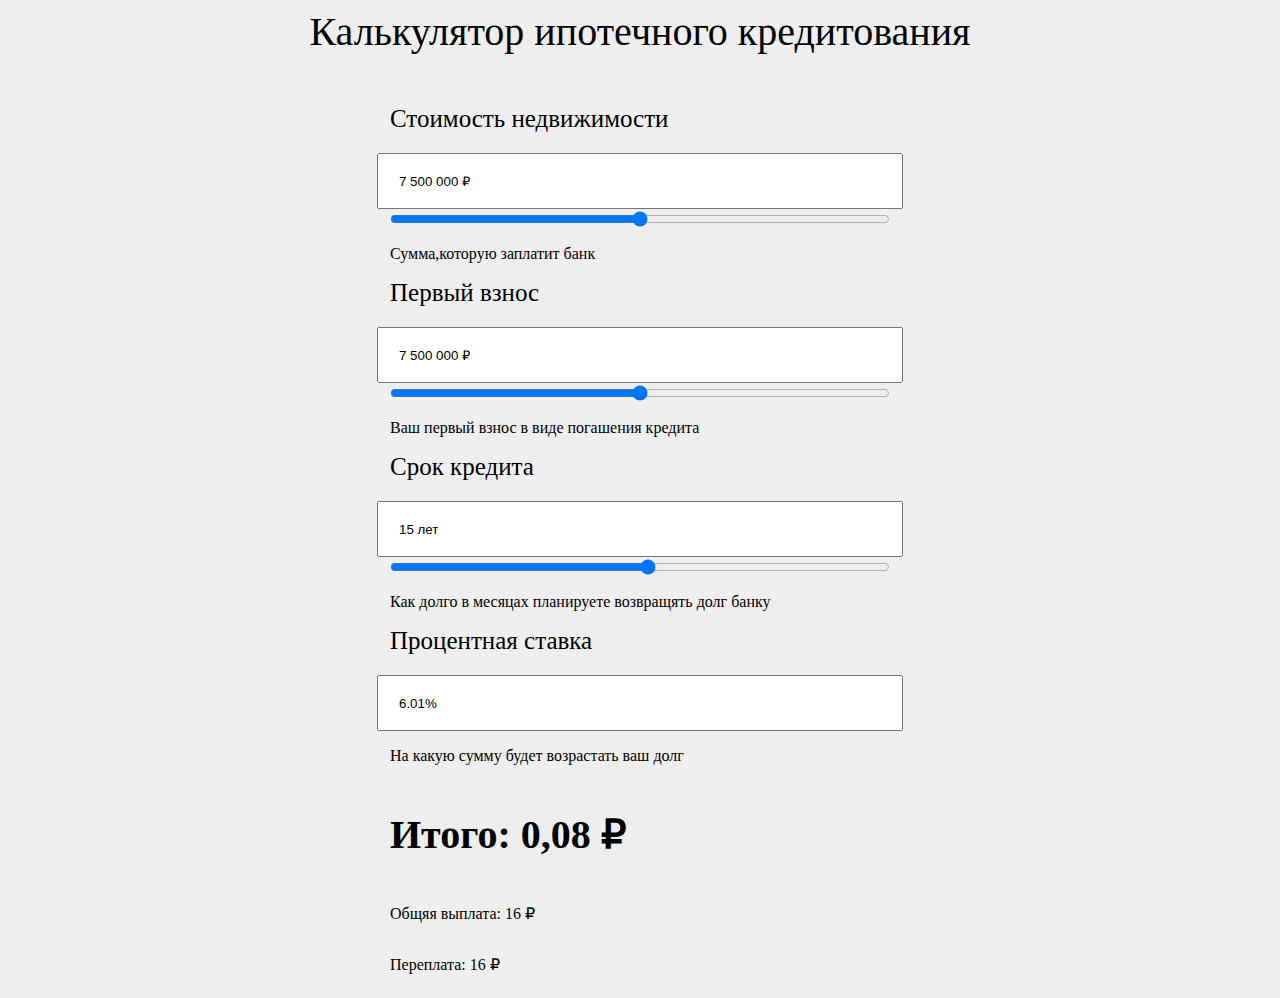
<file: loan calculator/index.html>
<!DOCTYPE html>
<html lang="ru">
<head>
	<meta charset="UTF-8">
	<title>Ипотечный калькулятор</title>
	<link rel="stylesheet" type="text/css" href="main.css">
</head>
<body>
	<hi class="title">
		Калькулятор ипотечного кредитования
	</hi>
	<label class="title-input" for="inputPrice" >Стоимость недвижимости</label>
	<input type="text" id="inputPrice" name="" class="input-text" value="10000000 ₽">
	<input type="range" name="" id="inputPriceRange" class="input-range" min="0" max="15000000">
	<p>Сумма,которую заплатит банк</p>
	<label class="title-input" for="inputСontribution" >Первый взнос</label>
	<input type="text" id="inputСontribution" name="" class="input-text" value="2500000 ₽">
	<input type="range" name="" id="inputСontributionRange" class="input-range" min="0" max="15000000">
	<p>Ваш первый взнос в виде погашения кредита</p>
	<label class="title-input" for="inputTerm" >Срок кредита</label>
	<input type="text" id="inputTerm" name="" class="input-text" value="10 лет">
	<input type="range" name="" id="inputTermRange" class="input-range" min="1" max="30">
	<p>Как долго в месяцах планируете возвращять долг банку</p>
	<label class="title-input" for="inputPercent" >Процентная ставка</label>
	<input type="text" id="inputPercent" name="" class="input-text" value="10%">
	<p>На какую сумму будет возрастать ваш долг</p>
	<h2 class="title-h2">
		Итого: <span id="itog">10000 ₽</span>
	</h2>
	<p>
		Общяя выплата: <span id="ob_itog">10000000 ₽</span>
	</p>
	<p>
		Переплата: <span id="pereplata">1000000 ₽</span>
	</p>
	<script src="main.js" type="text/javascript"></script>
</body>
</html>
</file>
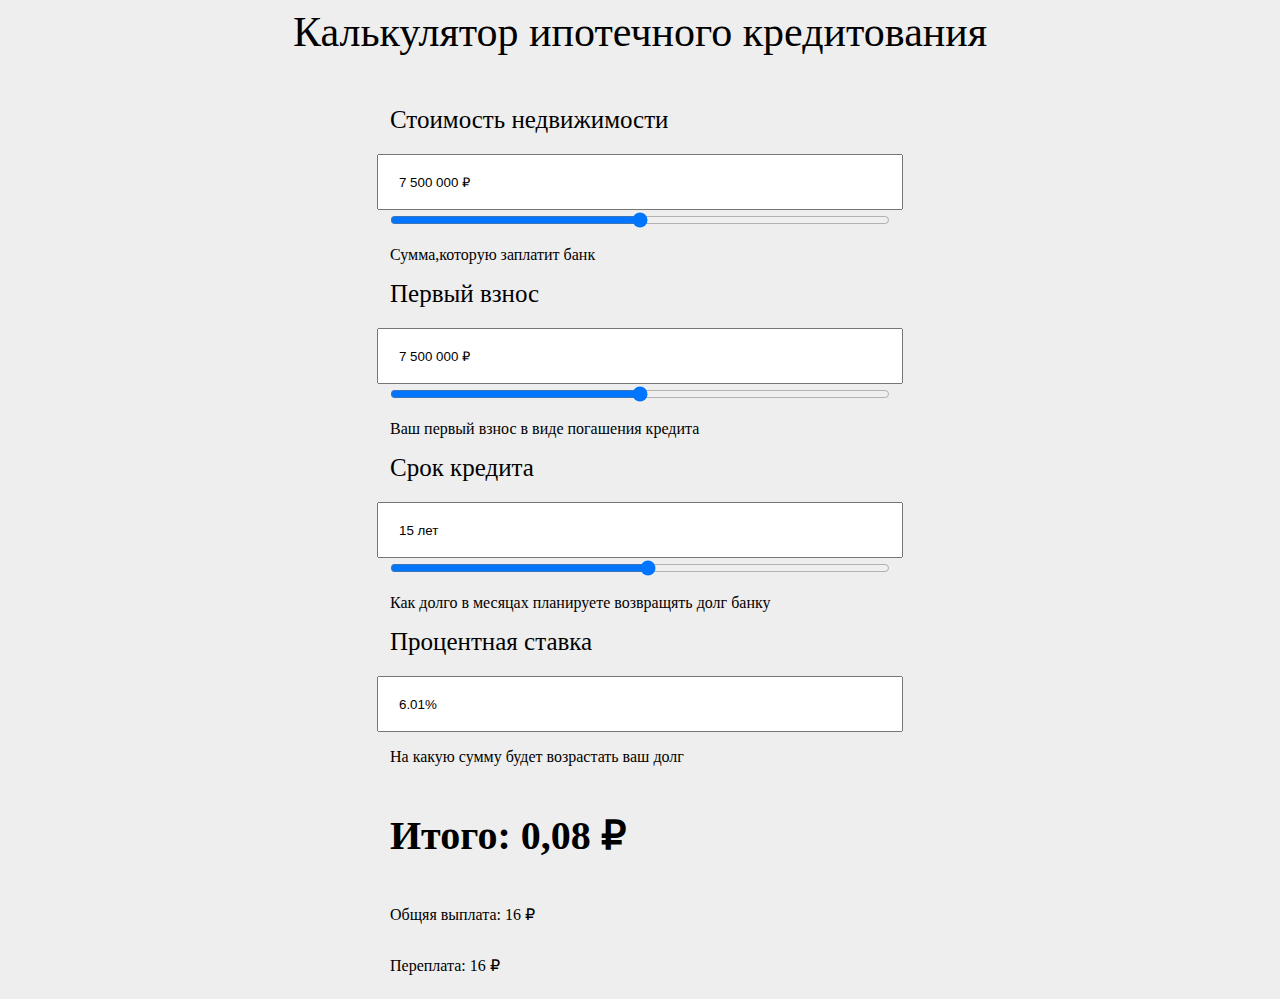
<file: loan_calculator/index.html>
<!DOCTYPE html>
<html lang="ru">
<head>
	<meta charset="UTF-8">
	<title>Ипотечный калькулятор</title>
	<link rel="stylesheet" type="text/css" href="main.css">
</head>
<body>
	<hi class="title">
		Калькулятор ипотечного кредитования
	</hi>
	<label class="title-input" for="inputPrice">Стоимость недвижимости</label>
	<input type="text" id="inputPrice" name="" class="input-text" value="10000000 ₽">
	<input type="range" name="" id="inputPriceRange" class="input-range" min="0" max="15000000">
	<p>Сумма,которую заплатит банк</p>
	<label class="title-input" for="inputСontribution" >Первый взнос</label>
	<input type="text" id="inputСontribution" name="" class="input-text" value="2500000 ₽">
	<input type="range" name="" id="inputСontributionRange" class="input-range" min="0" max="15000000">
	<p>Ваш первый взнос в виде погашения кредита</p>
	<label class="title-input" for="inputTerm" >Срок кредита</label>
	<input type="text" id="inputTerm" name="" class="input-text" value="10 лет">
	<input type="range" name="" id="inputTermRange" class="input-range" min="1" max="30">
	<p>Как долго в месяцах планируете возвращять долг банку</p>
	<label class="title-input" for="inputPercent" >Процентная ставка</label>
	<input type="text" id="inputPercent" name="" class="input-text" value="10%">
	<p>На какую сумму будет возрастать ваш долг</p>
	<h2 class="title-h2">
		Итого: <span id="itog">10000 ₽</span>
	</h2>
	<p>
		Общяя выплата: <span id="ob_itog">10000000 ₽</span>
	</p>
	<p>
		Переплата: <span id="pereplata">1000000 ₽</span>
	</p>
	<script src="main.js" type="text/javascript"></script>
</body>
</html>
</file>
<file: loan calculator/main.css>
body {
	display: flex;
	flex-direction: column;
	align-items: center;
	background-color: #eee;
}

.title {
	font-size: 40px;
	text-align: center;
	margin-bottom: 50px;
}

.title-input {
	font-size: 25px;
	margin-bottom: 20px;
	width: 500px;
}

.input-text {
	width: 500px;
	height: 50px;
	padding-left: 20px;
}
.input-range {
	width: 500px;
}

.title-h2 {
	font-size: 40px;
	margin-top: 30px;
	margin-bottom: 30px;
	width: 500px;
}
p {
	width: 500px;
}
</file>
<file: loan_calculator/main.css>
body {
	display: flex;
	flex-direction: column;
	align-items: center;
	background-color: #eee;
}

.title {
	font-size: 42px;
	text-align: center;
	margin-bottom: 50px;
}

.title-input {
	font-size: 25px;
	margin-bottom: 20px;
	width: 500px;
}

.input-text {
	width: 500px;
	height: 50px;
	padding-left: 20px;
}
.input-range {
	width: 500px;
}

.title-h2 {
	font-size: 40px;
	margin-top: 30px;
	margin-bottom: 30px;
	width: 500px;
}
p {
	width: 500px;
}
</file>
